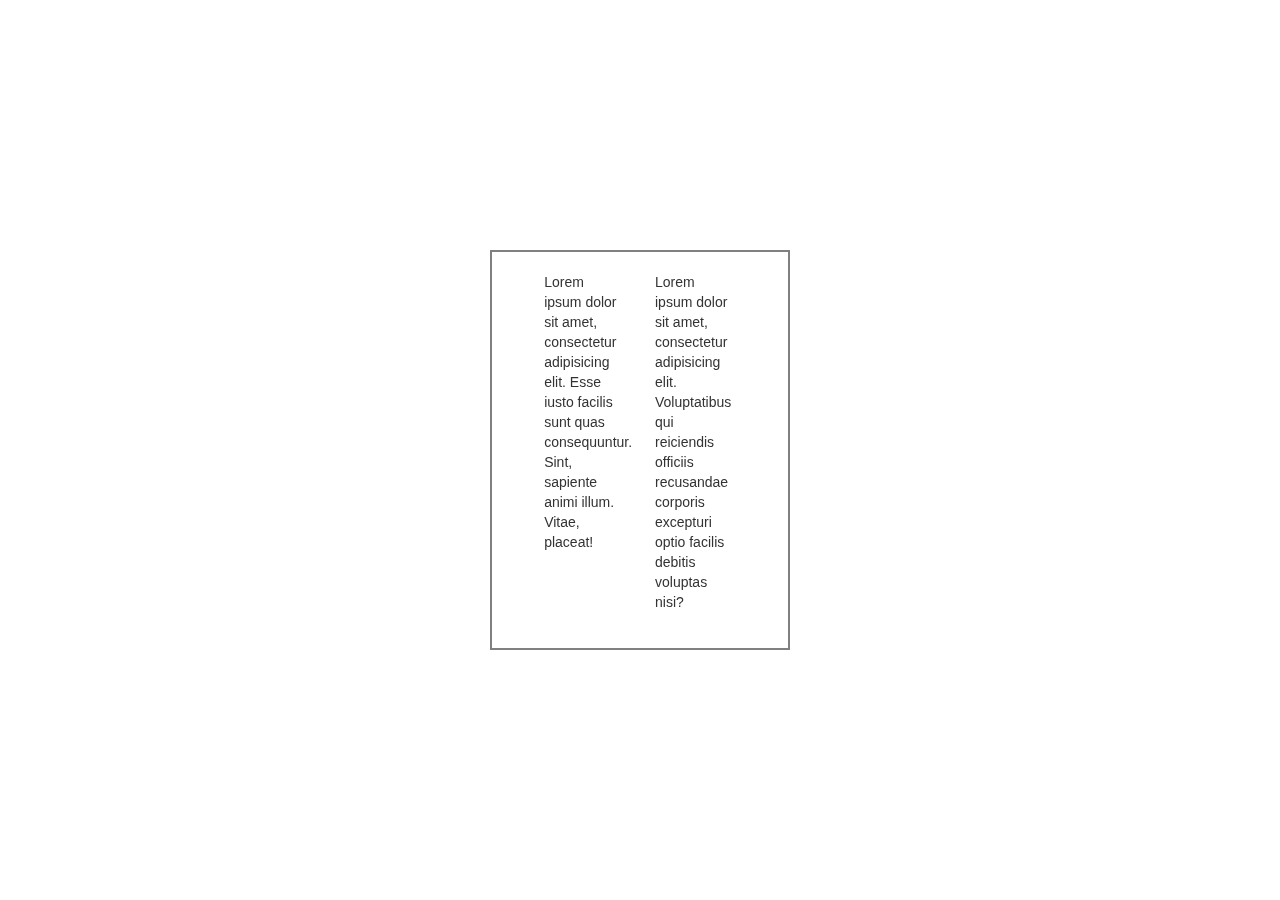
<file: polchyn-lesson-10-popup/index.html>
<!DOCTYPE html>
<html lang="ru">
  <head>
    <meta charset="utf-8">
    <meta http-equiv="X-UA-Compatible" content="IE=edge">
    <meta name="viewport" content="width=device-width, initial-scale=1">
    <!-- The above 3 meta tags *must* come first in the head; any other head content must come *after* these tags -->
    <title>Всплывающее окно</title>

    <!-- Bootstrap -->
    <link href="css/bootstrap.min.css" rel="stylesheet">
    <link rel="stylesheet" href="css/style.css">

    <!-- HTML5 shim and Respond.js for IE8 support of HTML5 elements and media queries -->
    <!-- WARNING: Respond.js doesn't work if you view the page via file:// -->
    <!--[if lt IE 9]>
      <script src="https://oss.maxcdn.com/html5shiv/3.7.3/html5shiv.min.js"></script>
      <script src="https://oss.maxcdn.com/respond/1.4.2/respond.min.js"></script>
    <![endif]-->
  </head>
  <body>
    <!--==================== Всплывающее окно =============-->
    <div class="popup">
        <div class="row">
            <div class="col-sm-5 col-sm-offset-1">Lorem ipsum dolor sit amet, consectetur adipisicing elit. Esse iusto facilis sunt quas consequuntur. Sint, sapiente animi illum. Vitae, placeat!</div>
            <div class="col-sm-5">Lorem ipsum dolor sit amet, consectetur adipisicing elit. Voluptatibus qui reiciendis officiis recusandae corporis excepturi optio facilis debitis voluptas nisi?</div>
        </div>
    </div>

    <!-- jQuery (necessary for Bootstrap's JavaScript plugins) -->
    <script src="https://ajax.googleapis.com/ajax/libs/jquery/1.12.4/jquery.min.js"></script>
    <!-- Include all compiled plugins (below), or include individual files as needed -->
    <script src="js/bootstrap.min.js"></script>
  </body>
</html>
</file>
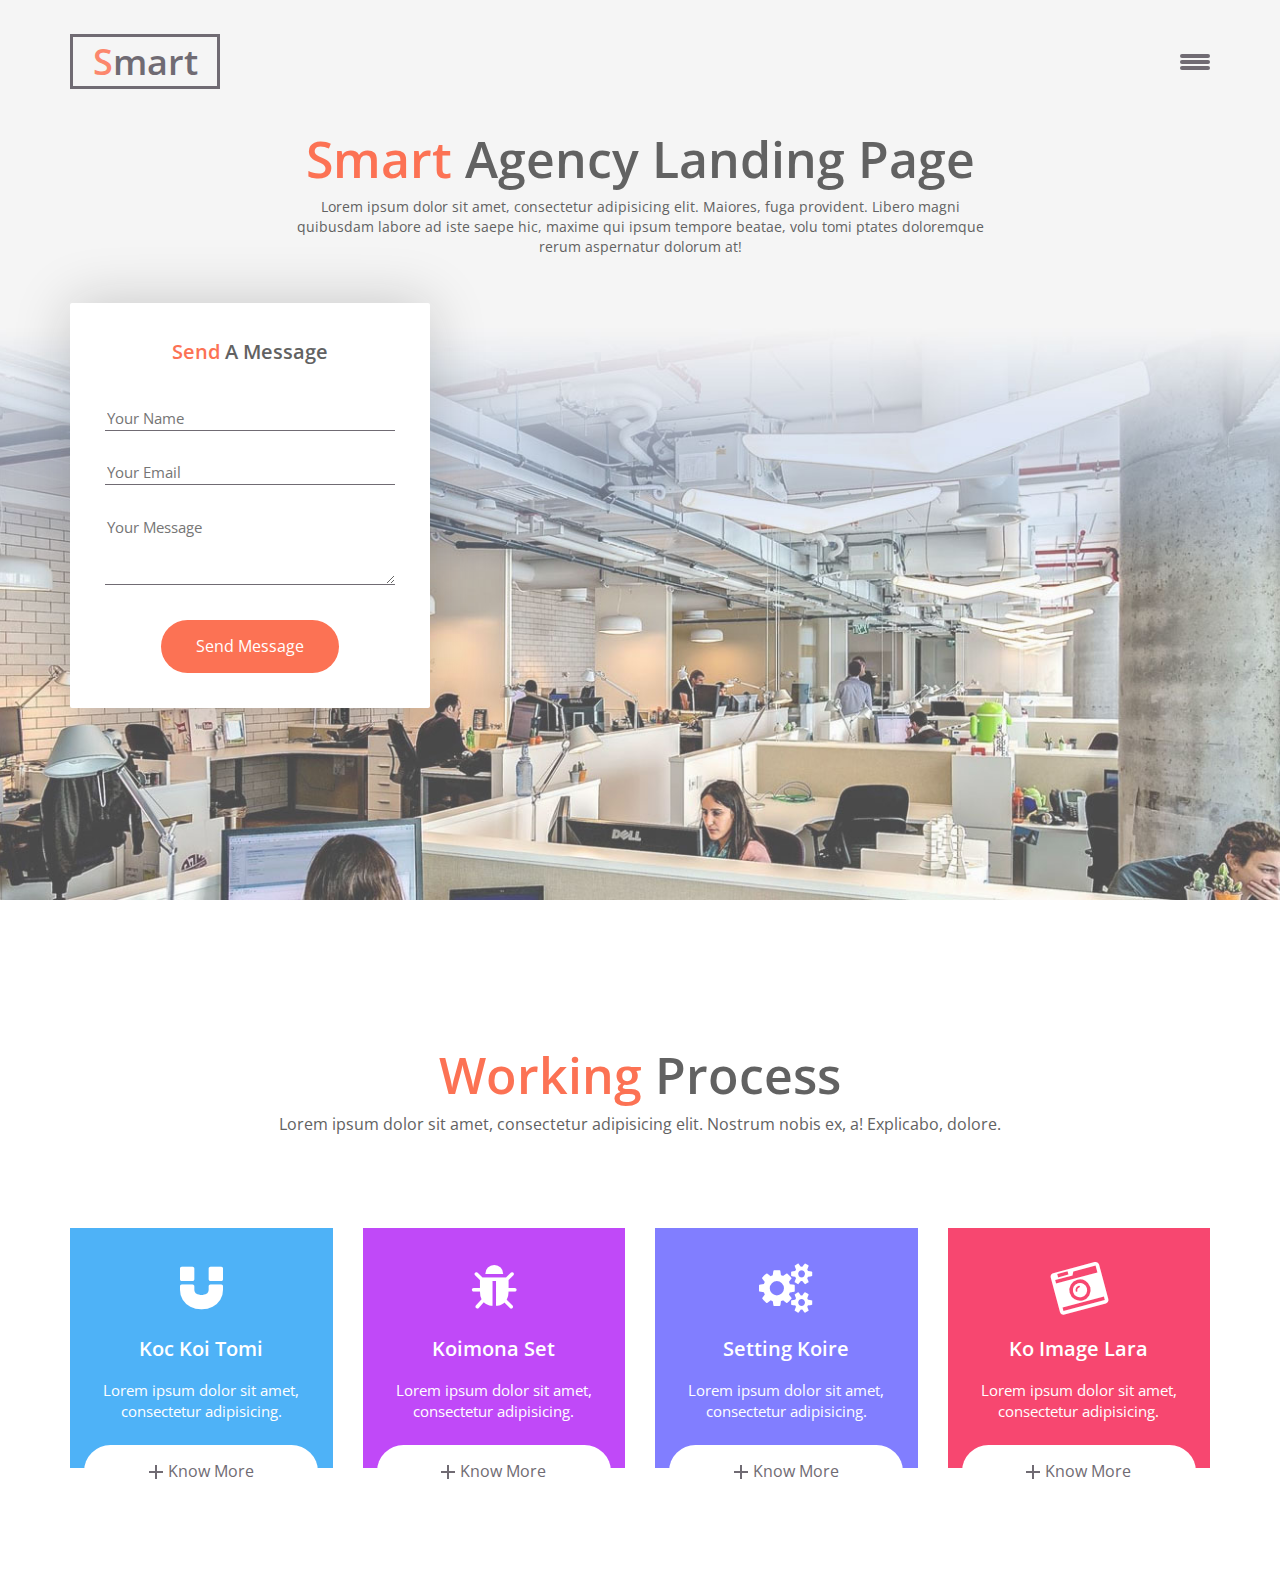
<file: polchyn-lesson-13/index.html>
<!DOCTYPE html>
<html lang="ru">
  <head>
    <meta charset="utf-8">
    <meta http-equiv="X-UA-Compatible" content="IE=edge">
    <meta name="viewport" content="width=device-width, initial-scale=1">
    <!-- The above 3 meta tags *must* come first in the head; any other head content must come *after* these tags -->
    <title>Колоночная</title>

    <!-- Bootstrap -->
    <link href="css/bootstrap.min.css" rel="stylesheet">
    <link href="https://fonts.googleapis.com/css?family=Open+Sans:300,400,600,700,800" rel="stylesheet">
    <link rel="stylesheet" href="css/font-awesome.min.css">
    <link rel="stylesheet" href="css/style.css">

    <!-- HTML5 shim and Respond.js for IE8 support of HTML5 elements and media queries -->
    <!-- WARNING: Respond.js doesn't work if you view the page via file:// -->
    <!--[if lt IE 9]>
      <script src="https://oss.maxcdn.com/html5shiv/3.7.3/html5shiv.min.js"></script>
      <script src="https://oss.maxcdn.com/respond/1.4.2/respond.min.js"></script>
    <![endif]-->
  </head>
  <body>
    <!--===================== Main view ===============-->
    <header id="main">
      <div class="container">
        <div class="row main-head">
          <div class="col-lg-6 main-logo">
            <div class="main-logo-border">
              <p><span>S</span>mart</p>
            </div>
          </div>
          <div class="col-lg-6 main-nav">
            <a class="main-nav-bar" href="#">
              <span class="line"></span>
            </a>
          </div>
        </div>
        <div class="row main-text">
          <div class="col-lg-8 col-lg-offset-2">
            <h1><span>Smart</span> Agency Landing Page</h1>
            <p>Lorem ipsum dolor sit amet, consectetur adipisicing elit. Maiores, fuga provident. Libero magni quibusdam labore ad iste saepe hic, maxime qui ipsum tempore beatae, volu tomi ptates doloremque rerum aspernatur dolorum at!</p>
          </div>
        </div>
        <div class="row">
          <div class="col-lg-4">
            <div class="main-form">
              <p class="main-form-header"><span>Send</span> A Message</p>
              <form action="#">
                <input type="text" placeholder="Your Name">
                <input type="email" required placeholder="Your Email">
                <textarea rows="3" placeholder="Your Message"></textarea>
                <button class="main-form-btn" type="submit">Send Message</button>
              </form>
            </div>
          </div>
        </div>
      </div>
    </header>

    <section id="process">
      <div class="container">
        <div class="row">
          <div class="col-lg-12 section-header text-center">
            <h2><span>Working</span> Process</h2>
            <p>Lorem ipsum dolor sit amet, consectetur adipisicing elit. Nostrum nobis ex, a! Explicabo, dolore.</p>
          </div>
        </div>
        <div class="row">
          <div class="col-lg-3">
            <div class="process-box box-tomi">
              <i class="fa fa-magnet"></i>
              <h4>Koc Koi Tomi</h4>
              <p>Lorem ipsum dolor sit amet, consectetur adipisicing.</p>
              <button class="process-btn"><span class="btn-plus"></span>Know More</button>
            </div>
          </div>
          <div class="col-lg-3">
            <div class="process-box box-koimona">
              <i class="fa fa-bug"></i>
              <h4>Koimona Set</h4>
              <p>Lorem ipsum dolor sit amet, consectetur adipisicing.</p><button class="process-btn"><span class="btn-plus"></span>Know More</button>
            </div>
          </div>
          <div class="col-lg-3">
            <div class="process-box box-koire">
              <i class="fa fa-cogs"></i>
              <h4>Setting Koire</h4>
              <p>Lorem ipsum dolor sit amet, consectetur adipisicing.</p><button class="process-btn"><span class="btn-plus"></span>Know More</button>
            </div>
          </div>
          <div class="col-lg-3">
            <div class="process-box box-lara">
              <i class="fa fa-camera-retro"></i>
              <h4>Ko Image Lara</h4>
              <p>Lorem ipsum dolor sit amet, consectetur adipisicing.</p><button class="process-btn"><span class="btn-plus"></span>Know More</button>
            </div>
          </div>
        </div>
      </div>
    </section>

    <!-- jQuery (necessary for Bootstrap's JavaScript plugins) -->
    <script src="https://ajax.googleapis.com/ajax/libs/jquery/1.12.4/jquery.min.js"></script>
    <!-- Include all compiled plugins (below), or include individual files as needed -->
    <script src="js/bootstrap.min.js"></script>
  </body>
</html>
</file>
<file: polchyn-lesson-10-popup/css/style.css>
.popup {
	width: 300px;
	height: 400px;
	border: 2px solid grey;
	position: fixed;
	top: 50%;
	left: 50%;
	margin-left: -150px;
	margin-top: -200px;
	padding: 20px 30px;	
}
</file>
<file: polchyn-lesson-13/css/style.css>
.opn-reg{font-family:'Open Sans',sans-serif;font-weight:400}.opn-bold{font-family:'Open Sans',sans-serif;font-weight:600}body{font-size:14px;font-family:'Open Sans',sans-serif;font-weight:400;color:#626262}button:focus,input:focus,textarea:focus{outline:0}section{padding-top:10%;padding-bottom:10%}.section-header{margin-bottom:7%}.section-header h2{font-size:50px;font-family:'Open Sans',sans-serif;font-weight:600}.section-header h2 span{color:#fc7254}.section-header p{font-size:16px}header{background:url(../img/main-bg.jpg) center center no-repeat #f5f5f5;background-size:cover;min-height:700px;height:100vh}.main-head{margin-top:3%}.main-logo-border{width:150px;height:55px;border:3px solid #706b73;text-align:center;line-height:49px}.main-logo-border p{font-family:'Open Sans',sans-serif;font-weight:600;font-size:36px;color:#706b73}.main-logo-border p span{color:#fc876d}.main-nav-bar{width:55px;position:relative;float:right;height:55px}.main-text{margin-top:2%;text-align:center}.main-text h1{font-size:50px;font-family:'Open Sans',sans-serif;font-weight:600}.main-text h1 span{color:#fc7254}.main-text p{padding-left:20px;padding-right:20px}.main-form{padding:35px;margin-top:10%;margin-bottom:10%;background-color:#fff;-webkit-border-radius:2px;-moz-border-radius:2px;-ms-border-radius:2px;-o-border-radius:2px;border-radius:2px;-webkit-box-shadow:0 0 57px 0 rgba(20,20,21,.2);box-shadow:0 0 57px 0 rgba(20,20,21,.2)}.main-form-header{text-align:center;font-size:20px;font-family:'Open Sans',sans-serif;font-weight:600}.main-form-header span{color:#fc7254}.main-form-btn{background-color:#fc7254;border:none;padding:15px 35px;display:block;margin:30px auto 0;font-size:16px;color:#fff;-webkit-border-radius:50px;-moz-border-radius:50px;-ms-border-radius:50px;-o-border-radius:50px;border-radius:50px}.main-form input,.main-form textarea{width:100%;margin-top:30px;font-size:15px;border:none;border-bottom:1px solid #706b73}.line{width:30px;height:4px;background-color:#706b73;display:block;position:absolute;right:0;top:50%;-webkit-transform:translateY(-2px);-ms-transform:translateY(-2px);-o-transform:translateY(-2px);transform:translateY(-2px);-webkit-border-radius:5px;-moz-border-radius:5px;-ms-border-radius:5px;-o-border-radius:5px;border-radius:5px}.line:after,.line:before{background-color:#706b73;display:block;content:'';width:30px;height:4px;position:absolute;top:50%;right:0;-webkit-border-radius:5px;-moz-border-radius:5px;-ms-border-radius:5px;-o-border-radius:5px;border-radius:5px}.line:before{-webkit-transform:translateY(-8px);-ms-transform:translateY(-8px);-o-transform:translateY(-8px);transform:translateY(-8px)}.line:after{-webkit-transform:translateY(4px);-ms-transform:translateY(4px);-o-transform:translateY(4px);transform:translateY(4px)}.process-box{color:#fff;text-align:center;padding:35px 25px 25px}.process-box i.fa{font-size:50px}.process-box h4{margin-top:25px;font-size:20px;font-family:'Open Sans',sans-serif;font-weight:600}.process-box p{margin-top:20px;margin-bottom:20px;font-size:15px}.process-btn{position:absolute;left:50%;margin-left:-40%;bottom:-30px;border:none;color:#706b73;padding:15px;width:80%;-webkit-border-radius:50px;-moz-border-radius:50px;-ms-border-radius:50px;-o-border-radius:50px;border-radius:50px;background-color:#fff;font-size:16px}.btn-plus{vertical-align:middle;width:14px;height:2px;margin-right:5px;display:inline-block;background-color:#706b73}.btn-plus:before{display:inline-block;content:'';width:14px;height:2px;background-color:#706b73;position:absolute;-webkit-transform:rotate(90deg) translateY(7px);-ms-transform:rotate(90deg) translateY(7px);-o-transform:rotate(90deg) translateY(7px);transform:rotate(90deg) translateY(7px)}.box-tomi{background-color:#4eb2f7}.box-koimona{background-color:#c049f8}.box-koire{background-color:#817eff}.box-lara{background-color:#f74770}i.fa-camera-retro{-webkit-transform:rotate(-15deg);-ms-transform:rotate(-15deg);-o-transform:rotate(-15deg);transform:rotate(-15deg)}
</file>
